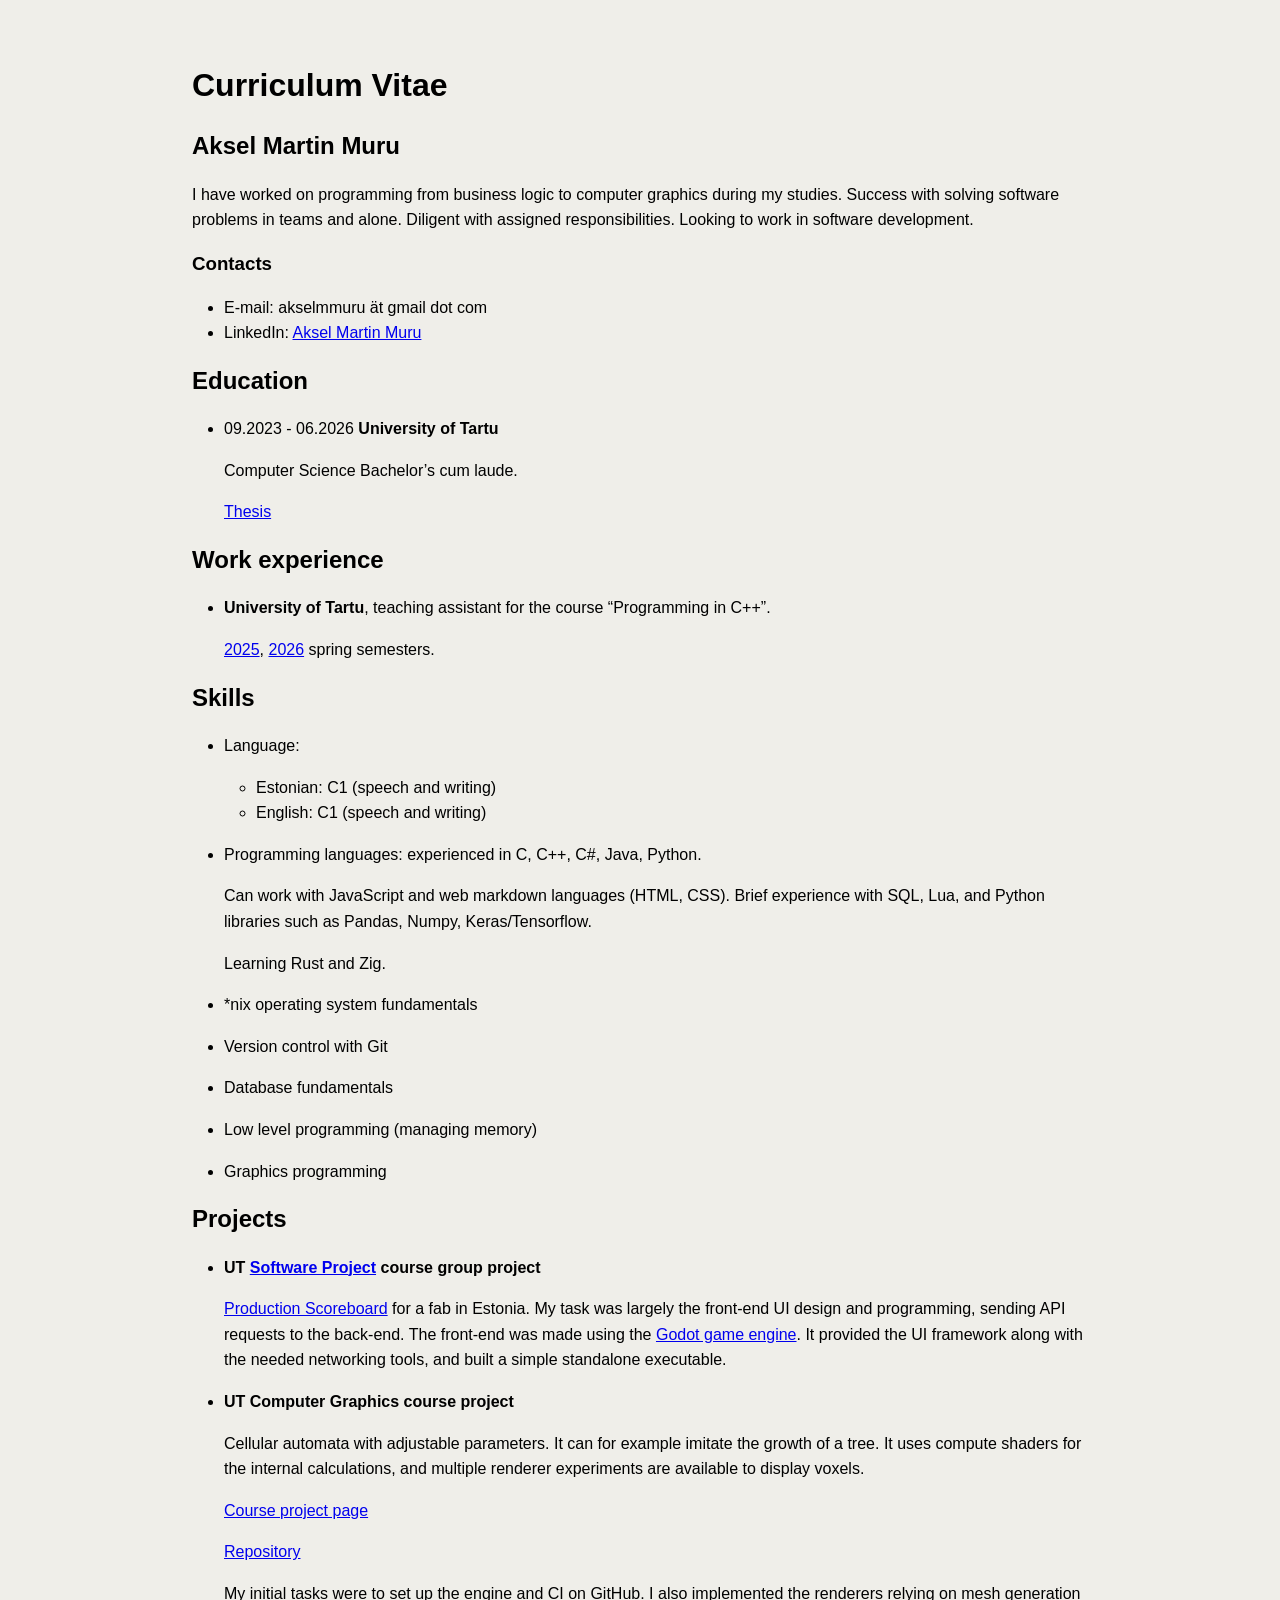
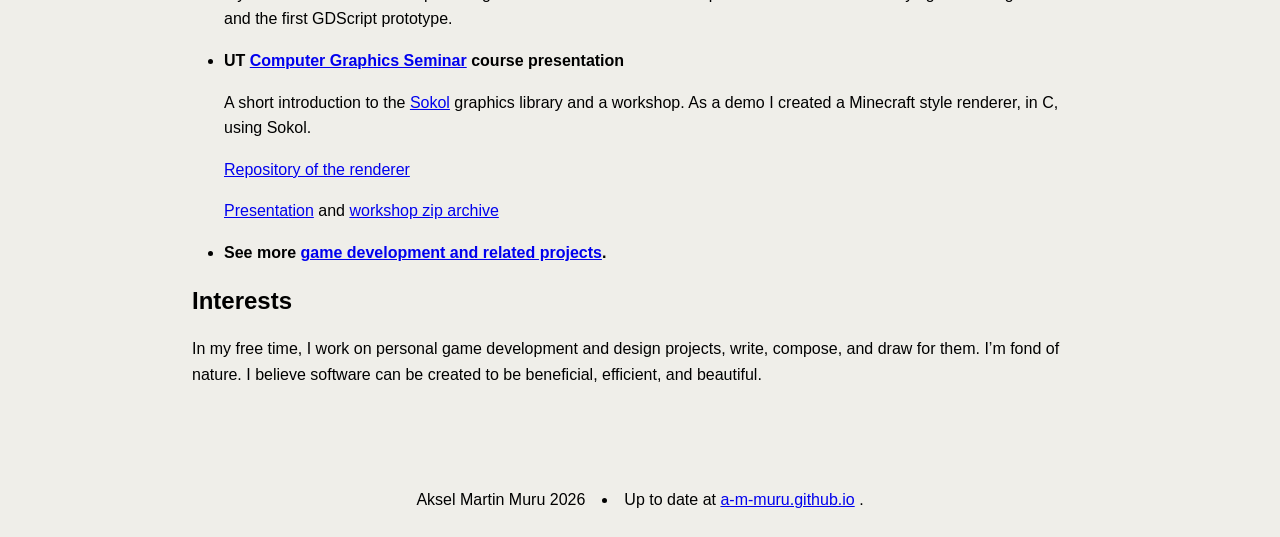
<file: index.html>
<!DOCTYPE html>
<html lang="en">

<head>
	<meta name="robots" content="noindex">
	<meta charset="UTF-8">
	<meta name="viewport" content="width=device-width, initial-scale=1.0">
	<title>Aksel Martin Muru</title>
	<link rel="stylesheet" href="style.css">
</head>

<body>
	<div class="space"></div>
	<h1 id="curriculum-vitae">Curriculum Vitae</h1>
<h2 id="aksel-martin-muru">Aksel Martin Muru</h2>
<p>I have worked on programming from business logic to computer graphics
during my studies. Success with solving software problems in teams and
alone. Diligent with assigned responsibilities. Looking to work in
software development.</p>
<h3 id="contacts">Contacts</h3>
<ul>
<li>E-mail: akselmmuru ät gmail dot com</li>
<li>LinkedIn: <a
href="https://www.linkedin.com/in/aksel-martin-muru-54852b302">Aksel
Martin Muru</a></li>
</ul>
<h2 id="education">Education</h2>
<ul>
<li><p>09.2023 - 06.2026 <strong>University of Tartu</strong></p>
<p>Computer Science Bachelor’s cum laude.</p>
<p><a
href="https://thesis.cs.ut.ee/a02d0283-9f30-4df1-aba3-ec4613ebfe95">Thesis</a></p></li>
</ul>
<h2 id="work-experience">Work experience</h2>
<ul>
<li><p><strong>University of Tartu</strong>, teaching assistant for the
course “Programming in C++”.</p>
<p><a href="https://courses.cs.ut.ee/2025/cpp/spring">2025</a>, <a
href="https://courses.cs.ut.ee/2026/cpp/spring">2026</a> spring
semesters.</p></li>
</ul>
<h2 id="skills">Skills</h2>
<ul>
<li><p>Language:</p>
<ul>
<li>Estonian: C1 (speech and writing)</li>
<li>English: C1 (speech and writing)</li>
</ul></li>
<li><p>Programming languages: experienced in C, C++, C#, Java,
Python.</p>
<p>Can work with JavaScript and web markdown languages (HTML, CSS).
Brief experience with SQL, Lua, and Python libraries such as Pandas,
Numpy, Keras/Tensorflow.</p>
<p>Learning Rust and Zig.</p></li>
<li><p>*nix operating system fundamentals</p></li>
<li><p>Version control with Git</p></li>
<li><p>Database fundamentals</p></li>
<li><p>Low level programming (managing memory)</p></li>
<li><p>Graphics programming</p></li>
</ul>
<h2 id="projects">Projects</h2>
<ul>
<li><p><strong>UT <a
href="https://courses.cs.ut.ee/2025/tvp/fall/Main/CFP"
target="_blank">Software Project</a> course group project</strong></p>
<p><a href="https://www.gitlab.cs.ut.ee/lilleras/prod-scoreboard"
target="_blank">Production Scoreboard</a> for a fab in Estonia. My task
was largely the front-end UI design and programming, sending API
requests to the back-end. The front-end was made using the <a
href="https://godotengine.org" target="_blank">Godot game engine</a>. It
provided the UI framework along with the needed networking tools, and
built a simple standalone executable.</p></li>
<li><p><strong>UT Computer Graphics course project</strong></p>
<p>Cellular automata with adjustable parameters. It can for example
imitate the growth of a tree. It uses compute shaders for the internal
calculations, and multiple renderer experiments are available to display
voxels.</p>
<p><a
href="https://courses.cs.ut.ee/2025/cg/fall/Main/Project-TreeCellularAutomata"
target="_blank">Course project page</a></p>
<p><a href="https://github.com/murumart/cgiproject"
target="_blank">Repository</a></p>
<p>My initial tasks were to set up the engine and CI on GitHub. I also
implemented the renderers relying on mesh generation and the first
GDScript prototype.</p></li>
<li><p><strong>UT <a
href="https://courses.cs.ut.ee/2026/cg-sem/spring/Main/Seminars"
target="_blank">Computer Graphics Seminar</a> course
presentation</strong></p>
<p>A short introduction to the <a href="https://github.com/floooh/sokol"
target="_blank">Sokol</a> graphics library and a workshop. As a demo I
created a Minecraft style renderer, in C, using Sokol.</p>
<p><a href="https://codeberg.org/murumart/blocks"
target="_blank">Repository of the renderer</a></p>
<p><a
href="https://docs.google.com/presentation/d/1_drpqCksZpbaRAVCa0-ZkD1h44tHpqNR1opYMZ19_O0/edit?usp=sharing"
target="_blank">Presentation</a> and <a
href="https://drive.google.com/file/d/1_4a2ZYGfOx_zG7AZqP0PAwaKAZiWvZG5/view"
target="_blank">workshop zip archive</a></p></li>
<li><p><strong>See more <a href="/gamedev.html">game development and
related projects</a>.</strong></p></li>
</ul>
<h2 id="interests">Interests</h2>
<p>In my free time, I work on personal game development and design
projects, write, compose, and draw for them. I’m fond of nature. I
believe software can be created to be beneficial, efficient, and
beautiful.</p>
	<div class="space"></div>
	<footer>Aksel Martin Muru 2026 <li>Up to date at <a href="https://a-m-muru.github.io">a-m-muru.github.io</a>
			.</li>
	</footer>
</body>

</html>
</file>
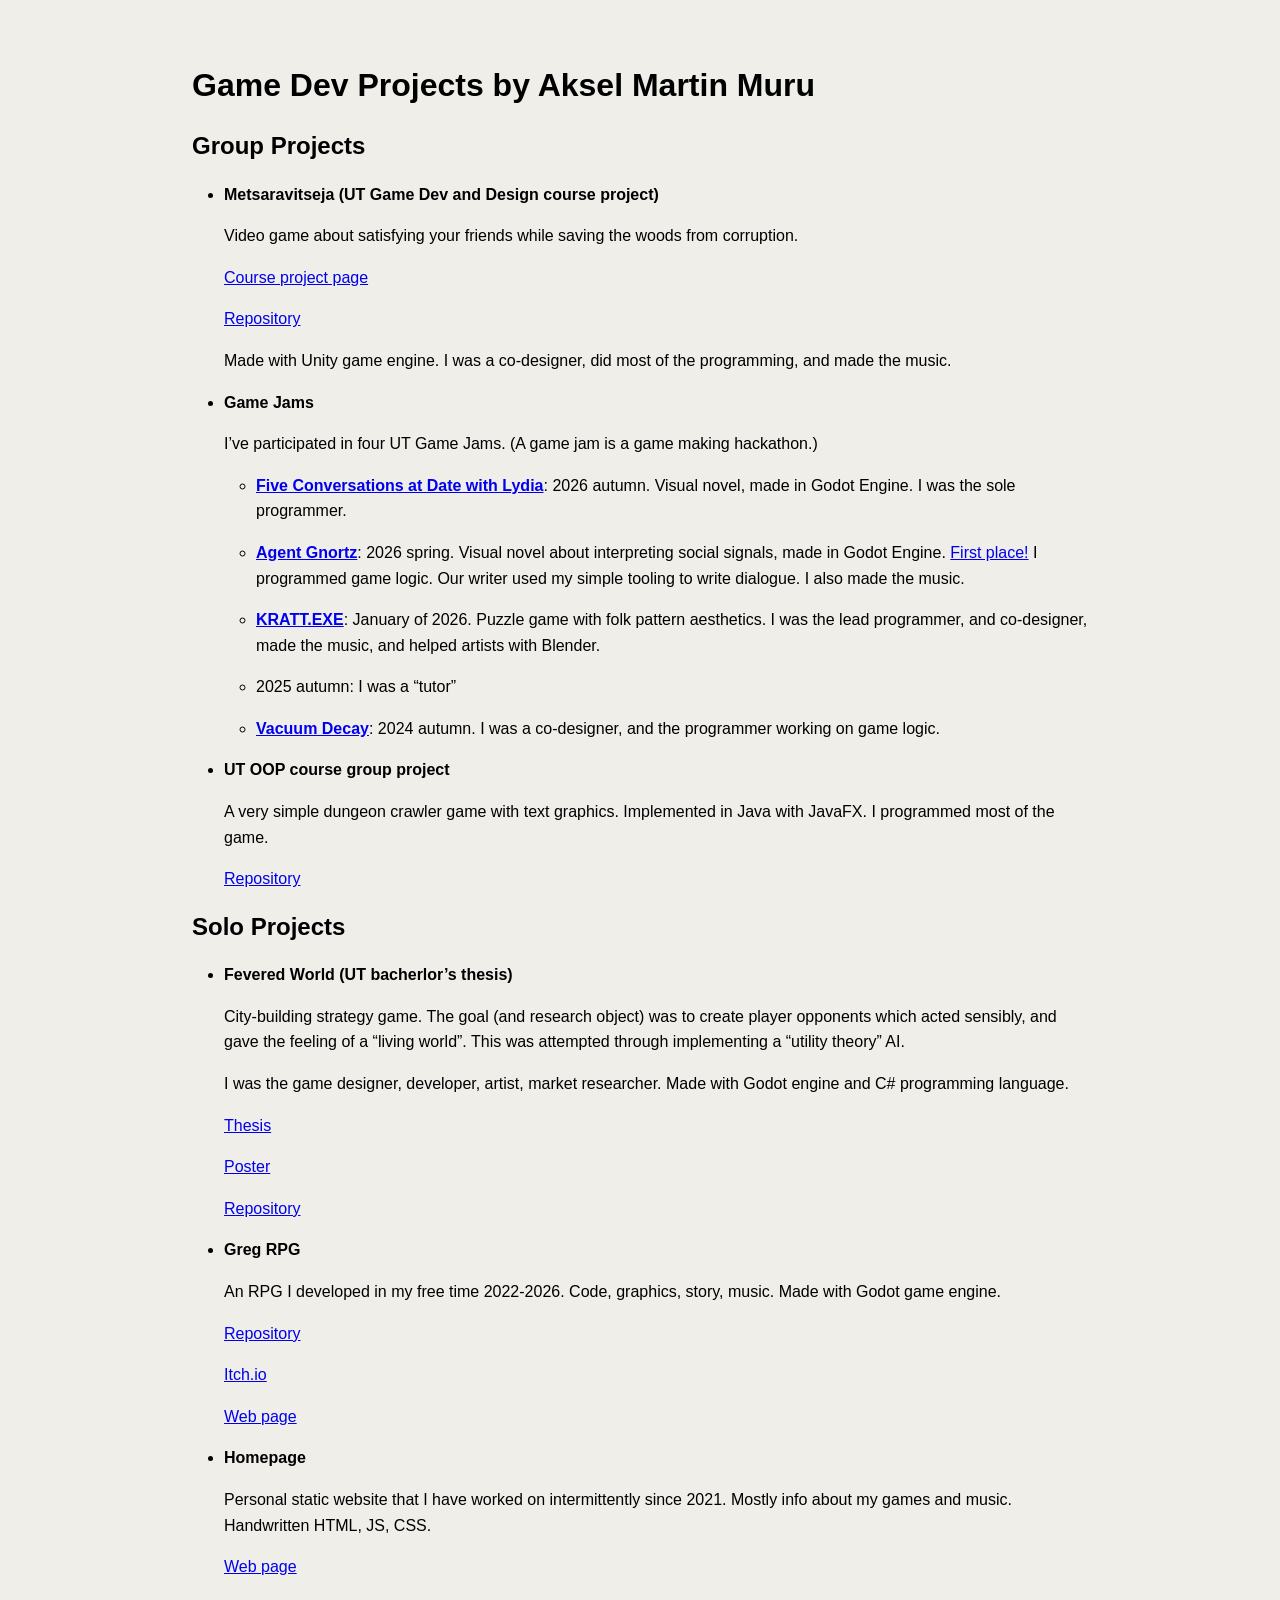
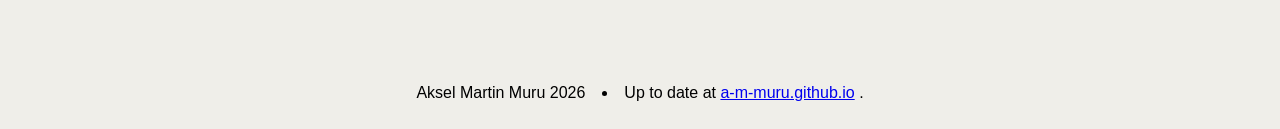
<file: gamedev.html>
<!DOCTYPE html>
<html lang="en">

<head>
	<meta name="robots" content="noindex">
	<meta charset="UTF-8">
	<meta name="viewport" content="width=device-width, initial-scale=1.0">
	<title>Aksel Martin Muru</title>
	<link rel="stylesheet" href="style.css">
</head>

<body>
	<div class="space"></div>
	<h1 id="game-dev-projects-by-aksel-martin-muru">Game Dev Projects by
Aksel Martin Muru</h1>
<h2 id="group-projects">Group Projects</h2>
<ul>
<li><p><strong>Metsaravitseja (UT Game Dev and Design course
project)</strong></p>
<p>Video game about satisfying your friends while saving the woods from
corruption.</p>
<p><a
href="https://courses.cs.ut.ee/2024/gamedev/fall/Metsaravitseja/Metsaravitseja"
target="_blank">Course project page</a></p>
<p><a href="https://github.com/a-m-muru/metsaravitseja"
target="_blank">Repository</a></p>
<p>Made with Unity game engine. I was a co-designer, did most of the
programming, and made the music.</p></li>
<li><p><strong>Game Jams</strong></p>
<p>I’ve participated in four UT Game Jams. (A game jam is a game making
hackathon.)</p>
<ul>
<li><p><strong><a
href="https://murumart.itch.io/five-conversations-at-date-with-lydia">Five
Conversations at Date with Lydia</a></strong>: 2026 autumn. Visual
novel, made in Godot Engine. I was the sole programmer.</p></li>
<li><p><strong><a href="https://murumart.itch.io/agent-gnortz"
target="_blank">Agent Gnortz</a></strong>: 2026 spring. Visual novel
about interpreting social signals, made in Godot Engine. <a
href="https://jamvote.ee/event/tumj26/results" target="_blank">First
place!</a> I programmed game logic. Our writer used my simple tooling to
write dialogue. I also made the music.</p></li>
<li><p><strong><a href="https://murumart.itch.io/krattexe"
target="_blank">KRATT.EXE</a></strong>: January of 2026. Puzzle game
with folk pattern aesthetics. I was the lead programmer, and
co-designer, made the music, and helped artists with Blender.</p></li>
<li><p>2025 autumn: I was a “tutor”</p></li>
<li><p><strong><a href="https://egonvm.itch.io/utgamejam-vacuum-decay"
target="_blank">Vacuum Decay</a></strong>: 2024 autumn. I was a
co-designer, and the programmer working on game logic.</p></li>
</ul></li>
<li><p><strong>UT OOP course group project</strong></p>
<p>A very simple dungeon crawler game with text graphics. Implemented in
Java with JavaFX. I programmed most of the game.</p>
<p><a href="https://github.com/a-m-muru/oop-projekt"
target="_blank">Repository</a></p></li>
</ul>
<h2 id="solo-projects">Solo Projects</h2>
<ul>
<li><p><strong>Fevered World (UT bacherlor’s thesis)</strong></p>
<p>City-building strategy game. The goal (and research object) was to
create player opponents which acted sensibly, and gave the feeling of a
“living world”. This was attempted through implementing a “utility
theory” AI.</p>
<p>I was the game designer, developer, artist, market researcher. Made
with Godot engine and C# programming language.</p>
<p><a
href="https://thesis.cs.ut.ee/a02d0283-9f30-4df1-aba3-ec4613ebfe95"
target="_blank">Thesis</a></p>
<p><a href="https://courses.cs.ut.ee/student_projects/download/961.pdf"
target="_blank">Poster</a></p>
<p><a href="https://github.com/a-m-muru/tgame"
target="_blank">Repository</a></p></li>
<li><p><strong>Greg RPG</strong></p>
<p>An RPG I developed in my free time 2022-2026. Code, graphics, story,
music. Made with Godot game engine.</p>
<p><a href="https://github.com/murumart/greg-rpg"
target="_blank">Repository</a></p>
<p><a href="https://murumart.itch.io/greg-rpg"
target="_blank">Itch.io</a></p>
<p><a href="https://murumart.neocities.org/g/gregrpg"
target="_blank">Web page</a></p></li>
<li><p><strong>Homepage</strong></p>
<p>Personal static website that I have worked on intermittently since
2021. Mostly info about my games and music. Handwritten HTML, JS,
CSS.</p>
<p><a href="https://murumart.neocities.org/" target="_blank">Web
page</a></p></li>
</ul>
	<div class="space"></div>
	<footer>Aksel Martin Muru 2026 <li>Up to date at <a href="https://a-m-muru.github.io">a-m-muru.github.io</a>
			.</li>
	</footer>
</body>

</html>
</file>
<file: style.css>
* {
    margin: 0;
    padding: 0;
}

html {
    font-family: sans-serif;
    background:#efeee9
}

body {
    width: 70%;
    margin-left: auto;
    margin-right: auto;
    line-height: 1.6;
}

img {
    max-width: 100%;
    height: auto;
}

li {
    margin-left: 32px;
}

h1, h2, h3, h4 {
    margin-bottom: 16px;
}

p, ul {
    margin-bottom: 16px;
}

footer {
    display: flex;
    flex-direction: row;
    justify-content: center; 
    align-items: center;
    margin-left: auto;
    padding: 24px;
}

footer > li {
    text-decoration: dotted;
    float: left;
    padding-left: 0px;
    margin-left: 17px;
}

.space {
    height: 60px;
}

@media only screen and (max-width: 760px) {
    body {
        width: 100%;
        margin-left: 8px;
        margin-right: 8px;
    }
}
</file>
